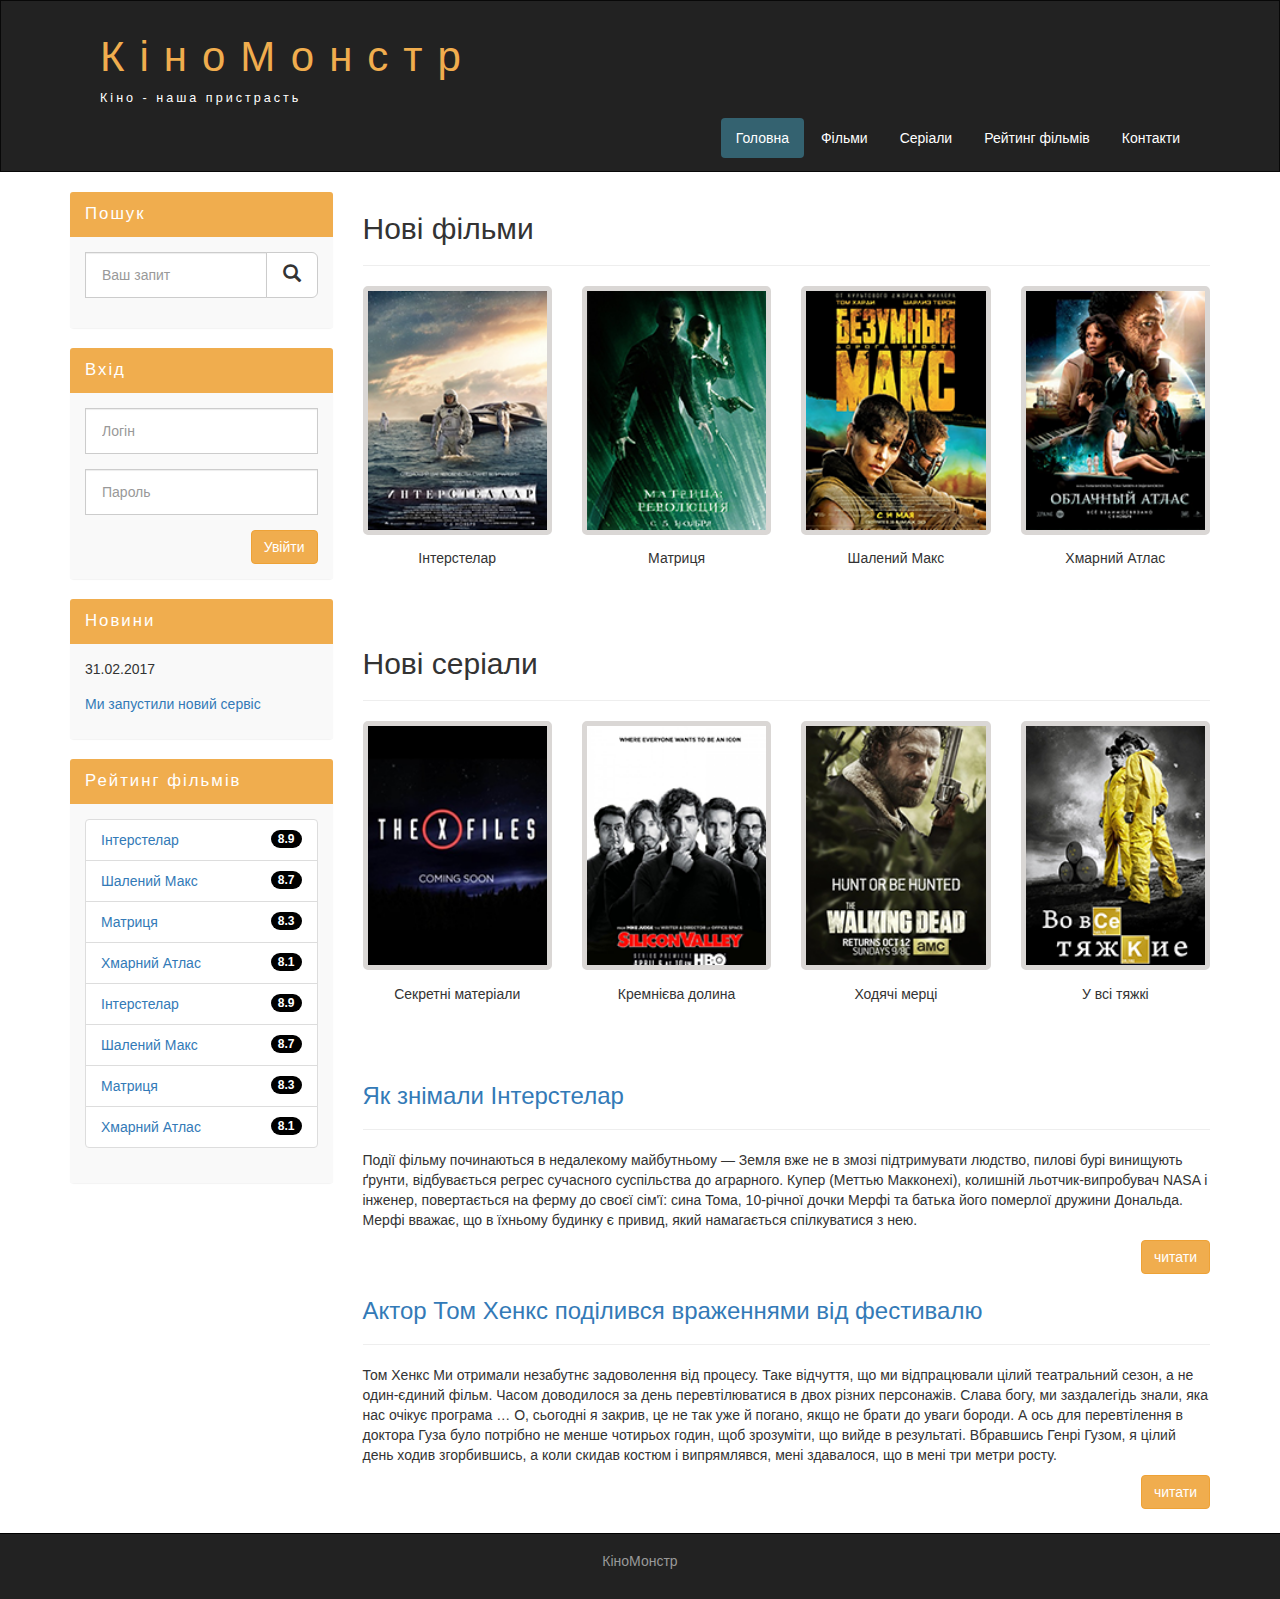
<file: index.html>
<!DOCTYPE html>
<html lang="uk">
  <head>
    <meta charset="utf-8">
    <meta http-equiv="X-UA-Compatible" content="IE=edge">
    <meta name="viewport" content="width=device-width, initial-scale=1">
    <!-- The above 3 meta tags *must* come first in the head; any other head content must come *after* these tags -->
    <title>КіноМонстр Bootstrap 3</title>

    <!-- Bootstrap -->
    <link rel="stylesheet" href="./bootstrap/css/bootstrap.min.css">
    <link rel="stylesheet" href="./css/styles.css">

    <!-- HTML5 shim and Respond.js for IE8 support of HTML5 elements and media queries -->
    <!-- WARNING: Respond.js doesn't work if you view the page via file:// -->
    <!--[if lt IE 9]>
      <script src="https://cdn.jsdelivr.net/npm/html5shiv@3.7.3/dist/html5shiv.min.js"></script>
      <script src="https://cdn.jsdelivr.net/npm/respond.js@1.4.2/dest/respond.min.js"></script>
    <![endif]-->
  </head>
  <body>
    
    <div class="container-fluid">
      <div class="row">
        <nav role="navigation" class="navbar navbar-inverse">
          <div class="container">
            <div class="navbar-header header">

              <div class="container">
                <div class="col-lg-12">
                  <h1><a href="#">КіноМонстр</a></h1>
                  <p>Кіно - наша пристрасть</p>
                </div>
              </div>
              <button type="button" data-target="#navbarCollapse" data-toggle="collapse" class="navbar-toggle">
                <span class="sr-only">Toggle navigation</span>
                <span class="icon-bar"></span>
                <span class="icon-bar"></span>
                <span class="icon-bar"></span>
              </button>
            </div>
            <div id="navbarCollapse" class="collapse navbar-collapse navbar-right">
              <ul class="nav nav-pills">
                <li class="active"><a href="#">Головна</a></li>
                <li><a href="./films.html">Фільми</a></li>
                <li><a href="./serials.html">Серіали</a></li>
                <li><a href="./rating.html">Рейтинг фільмів</a></li>
                <li><a href="./contacts.html">Контакти</a></li>
              </ul>
            </div>
          </div>
        </nav>
      </div>
    </div>


    <div class="wrapper">
      <div class="container">
        <div class="row">
          <div class="col-lg-9 col-sm-push-3">
            <form role="search" class="visible-xs">
              <div class="form-group">
                <div class="input-group">
                  <input type="search" class="form-control input-lg" placeholder="Ваш запит">
                  <div class="input-group-btn">
                    <button class="btn btn-default btn-lg" type="submit"><i class="glyphicon glyphicon-search"></i></button>
                  </div>
                </div>
              </div>
            </form>

            <h2>Нові фільми</h2>
            <hr>
            <div class="row">
              <div class="films_block col-lg-3 col-md-3 col-sm-3 col-xs-6">
                <img src="./img/inter.png" alt="Інтерстелар">
                <div class="film_label">Інтерстелар</div>
              </div>

              <div class="films_block col-lg-3 col-md-3 col-sm-3 col-xs-6">
                <img src="./img/matrix.png" alt="Матриця">
                <div class="film_label">Матриця</div>
              </div>

              <div class="films_block col-lg-3 col-md-3 col-sm-3 col-xs-6">
                <img src="./img/max.png" alt="Шалений Макс">
                <div class="film_label">Шалений Макс</div>
              </div>

              <div class="films_block col-lg-3 col-md-3 col-sm-3 col-xs-6">
                <img src="./img/cloud.png" alt="Хмара">
                <div class="film_label">Хмарний Атлас</div>
              </div>
            </div>

            <div class="margin-8">

            </div>

            <h2>Нові серіали</h2>
            <hr>
            <div class="row">
              <div class="films_block col-lg-3 col-md-3 col-sm-3 col-xs-6">
                <img src="./img/xfiles.png" alt="Секретні матеріали">
                <div class="film_label">Секретні матеріали</div>
              </div>

              <div class="films_block col-lg-3 col-md-3 col-sm-3 col-xs-6">
                <img src="./img/silicon.png" alt="Кремнієва долина">
                <div class="film_label">Кремнієва долина</div>
              </div>

              <div class="films_block col-lg-3 col-md-3 col-sm-3 col-xs-6">
                <img src="./img/dead.png" alt="Ходячі мерці">
                <div class="film_label">Ходячі мерці</div>
              </div>

              <div class="films_block col-lg-3 col-md-3 col-sm-3 col-xs-6">
                <img src="./img/breakingbad.png" alt="У всі тяжкі">
                <div class="film_label">У всі тяжкі</div>
              </div>
            </div>

            <div class="margin-8"></div>

            <a href="#"><h3>Як знімали Інтерстелар</h3></a>

            <hr>

            <p>Події фільму починаються в недалекому майбутньому — Земля вже не в змозі підтримувати людство, пилові бурі винищують ґрунти, відбувається регрес сучасного суспільства до аграрного. Купер (Меттью Макконехі), колишній льотчик-випробувач NASA і інженер, повертається на ферму до своєї сім'ї: сина Тома, 10-річної дочки Мерфі та батька його померлої дружини Дональда. Мерфі вважає, що в їхньому будинку є привид, який намагається спілкуватися з нею. </p>
            <a href="#" class="btn btn-warning pull-right">читати</a>

            <div class="margin-8"></div>

            <a href="#"><h3>Актор Том Хенкс поділився враженнями від фестивалю</h3></a>
            <hr>
            <p>Том Хенкс Ми отримали незабутнє задоволення від процесу. Таке відчуття, що ми відпрацювали цілий театральний сезон, а не один-єдиний фільм. Часом доводилося за день перевтілюватися в двох різних персонажів. Слава богу, ми заздалегідь знали, яка нас очікує програма … О, сьогодні я закрив, це не так уже й погано, якщо не брати до уваги бороди. А ось для перевтілення в доктора Гуза було потрібно не менше чотирьох годин, щоб зрозуміти, що вийде в результаті. Вбравшись Генрі Гузом, я цілий день ходив згорбившись, а коли скидав костюм і випрямлявся, мені здавалося, що в мені три метри росту.</p>
            <a href="#" class="btn btn-warning pull-right">читати</a>

            <div class="margin-8 clear"></div>
            
          </div>

          
          <!-- Sidebar panel -->
          <div class="col-lg-3 col-sm-pull-9">
            <div class="panel panel-info hidden-xs">
              <div class="panel-heading"> <div class="sidebar-header">Пошук</div></div>
              <div class="panel-body">
                <form role="search">
                  <div class="form-group">
                    <div class="input-group">
                      <input type="search" class="form-control input-lg" placeholder="Ваш запит">
                      <div class="input-group-btn">
                        <button class="btn btn-default btn-lg" type="submit"><i class="glyphicon glyphicon-search"></i></button>
                      </div>
                    </div>
                  </div>
                </form>
              </div>
            </div>

            <div class="panel panel-info">
              <div class="panel-heading"> <div class="sidebar-header">Вхід</div></div>
              <div class="panel-body">
                <form role="form">
                  <div class="form-group">
                    <input type="text" class="form-control input-lg" placeholder="Логін">
                  </div>
                  <div class="form-group">
                    <input type="password" class="form-control input-lg" placeholder="Пароль">
                  </div>

                  <button type="submit" class="btn btn-warning pull-right">Увійти</button>
                </form>
              </div>
            </div>

            <div class="panel panel-info">
              <div class="panel-heading"> <div class="sidebar-header">Новини</div></div>
              <div class="panel-body">
                <span>31.02.2017</span>
                <p class="article"><a href="#">Ми запустили новий сервіс</a></p>
              </div>
            </div>

            <div class="panel panel-info">
              <div class="panel-heading"> <div class="sidebar-header">Рейтинг фільмів</div></div>
              <div class="panel-body">
                <ul class="list-group">
                  <li class="list-group-item list-group-warning">
                    <span class="badge">8.9</span>
                    <a href="#">Інтерстелар</a>
                  </li>
                  <li class="list-group-item list-group-warning">
                    <span class="badge">8.7</span>
                    <a href="#">Шалений Макс</a>
                  </li>
                  <li class="list-group-item list-group-warning">
                    <span class="badge">8.3</span>
                    <a href="#">Матриця</a>
                  </li>
                  <li class="list-group-item list-group-warning">
                    <span class="badge">8.1</span>
                    <a href="#">Хмарний Атлас</a>
                  </li>

                  <li class="list-group-item list-group-warning">
                    <span class="badge">8.9</span>
                    <a href="#">Інтерстелар</a>
                  </li>
                  <li class="list-group-item list-group-warning">
                    <span class="badge">8.7</span>
                    <a href="#">Шалений Макс</a>
                  </li>
                  <li class="list-group-item list-group-warning">
                    <span class="badge">8.3</span>
                    <a href="#">Матриця</a>
                  </li>
                  <li class="list-group-item list-group-warning">
                    <span class="badge">8.1</span>
                    <a href="#">Хмарний Атлас</a>
                  </li>
                </ul>
              </div>
            </div>


          </div>

          

        </div>
      </div>

      <div class="clear"></div>
    </div>

    <footer class="footer">
      <div class="contanier">
        <p class="text-center"><a href="#">КіноМонстр</a></p>
      </div>
    </footer>


    <!-- jQuery (necessary for Bootstrap's JavaScript plugins) -->
    <script src="https://ajax.googleapis.com/ajax/libs/jquery/1.12.4/jquery.min.js"></script>
    <!-- Include all compiled plugins (below), or include individual files as needed -->
    <script src="./bootstrap/js/bootstrap.min.js"></script>
  </body>
</html>
</file>
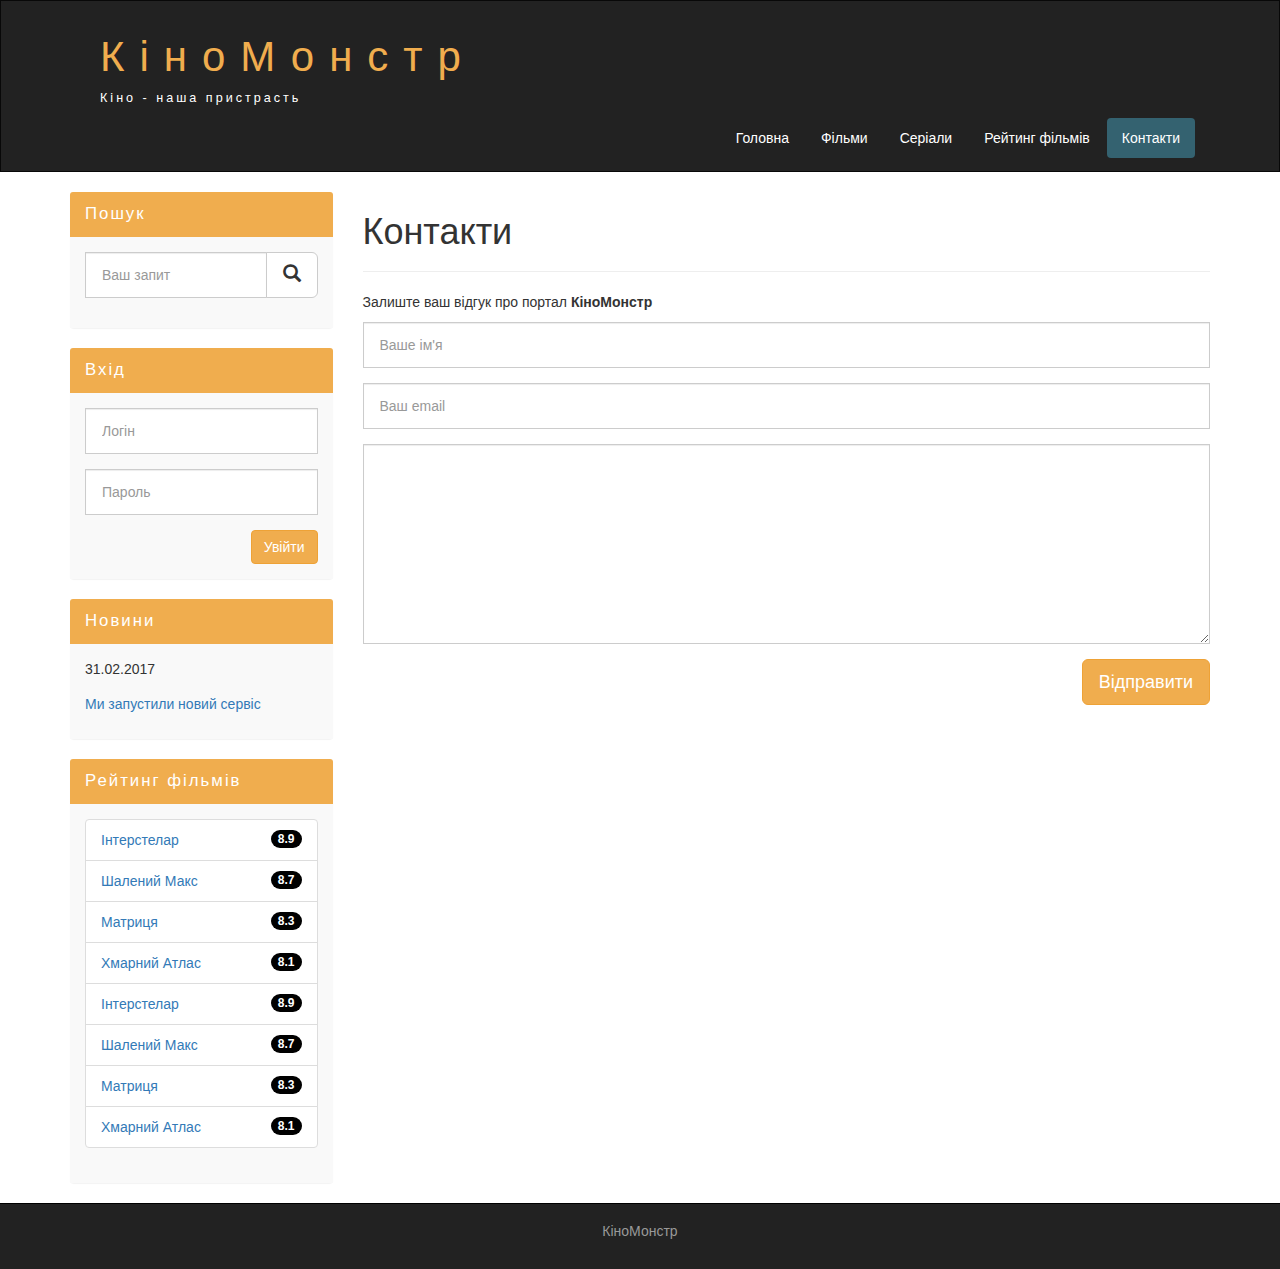
<file: contacts.html>
<!DOCTYPE html>
<html lang="uk">
  <head>
    <meta charset="utf-8">
    <meta http-equiv="X-UA-Compatible" content="IE=edge">
    <meta name="viewport" content="width=device-width, initial-scale=1">
    <!-- The above 3 meta tags *must* come first in the head; any other head content must come *after* these tags -->
    <title>Фільми - КіноМонстр</title>

    <!-- Bootstrap -->
    <link rel="stylesheet" href="./bootstrap/css/bootstrap.min.css">
    <link rel="stylesheet" href="./css/styles.css">

    <!-- HTML5 shim and Respond.js for IE8 support of HTML5 elements and media queries -->
    <!-- WARNING: Respond.js doesn't work if you view the page via file:// -->
    <!--[if lt IE 9]>
      <script src="https://cdn.jsdelivr.net/npm/html5shiv@3.7.3/dist/html5shiv.min.js"></script>
      <script src="https://cdn.jsdelivr.net/npm/respond.js@1.4.2/dest/respond.min.js"></script>
    <![endif]-->
  </head>
  <body>
    
    <div class="container-fluid">
      <div class="row">
        <nav role="navigation" class="navbar navbar-inverse">
          <div class="container">
            <div class="navbar-header header">

              <div class="container">
                <div class="col-lg-12">
                  <h1><a href="./index.html">КіноМонстр</a></h1>
                  <p>Кіно - наша пристрасть</p>
                </div>
              </div>
              <button type="button" data-target="#navbarCollapse" data-toggle="collapse" class="navbar-toggle">
                <span class="sr-only">Toggle navigation</span>
                <span class="icon-bar"></span>
                <span class="icon-bar"></span>
                <span class="icon-bar"></span>
              </button>
            </div>
            <div id="navbarCollapse" class="collapse navbar-collapse navbar-right">
              <ul class="nav nav-pills">
                <li><a href="./index.html">Головна</a></li>
                <li><a href="./films.html">Фільми</a></li>
                <li><a href="./serials.html">Серіали</a></li>
                <li><a href="./rating.html">Рейтинг фільмів</a></li>
                <li class="active"><a href="./contacts.html">Контакти</a></li>
              </ul>
            </div>
          </div>
        </nav>
      </div>
    </div>


    <div class="wrapper">
      <div class="container">
        <div class="row">
          <div class="col-lg-9 col-sm-push-3">
            <form role="search" class="visible-xs">
              <div class="form-group">
                <div class="input-group">
                  <input type="search" class="form-control input-lg" placeholder="Ваш запит">
                  <div class="input-group-btn">
                    <button class="btn btn-default btn-lg" type="submit"><i class="glyphicon glyphicon-search"></i></button>
                  </div>
                </div>
              </div>
            </form>
            
            <h1>Контакти</h1>
            <hr>
            <p>Залиште ваш відгук про портал <b>КіноМонстр</b></p>
            <form>
              <div class="form-group">
                <input type="text" placeholder="Ваше ім'я" class="form-control input-lg">
              </div>
              <div class="form-group">
                <input type="email" placeholder="Ваш email" class="form-control input-lg">
              </div>
              <div class="form-group">
                <textarea class="form-control"></textarea>
              </div>
              <button class="btn btn-lg btn-warning pull-right">Відправити</button>
            </form>
            <div class="margin-8 clear"></div>
            
          </div>

          

          
          <!-- Sidebar panel -->
          <div class="col-lg-3 col-sm-pull-9">
            <div class="panel panel-info hidden-xs">
              <div class="panel-heading"> <div class="sidebar-header">Пошук</div></div>
              <div class="panel-body">
                <form role="search">
                  <div class="form-group">
                    <div class="input-group">
                      <input type="search" class="form-control input-lg" placeholder="Ваш запит">
                      <div class="input-group-btn">
                        <button class="btn btn-default btn-lg" type="submit"><i class="glyphicon glyphicon-search"></i></button>
                      </div>
                    </div>
                  </div>
                </form>
              </div>
            </div>

            <div class="panel panel-info">
              <div class="panel-heading"> <div class="sidebar-header">Вхід</div></div>
              <div class="panel-body">
                <form role="form">
                  <div class="form-group">
                    <input type="text" class="form-control input-lg" placeholder="Логін">
                  </div>
                  <div class="form-group">
                    <input type="password" class="form-control input-lg" placeholder="Пароль">
                  </div>
                  <button type="submit" class="btn btn-warning pull-right">Увійти</button>
                </form>
              </div>
            </div>

            <div class="panel panel-info">
              <div class="panel-heading"> <div class="sidebar-header">Новини</div></div>
              <div class="panel-body">
                <span>31.02.2017</span>
                <p class="article"><a href="#">Ми запустили новий сервіс</a></p>
              </div>
            </div>

            <div class="panel panel-info">
              <div class="panel-heading"> <div class="sidebar-header">Рейтинг фільмів</div></div>
              <div class="panel-body">
                <ul class="list-group">
                  <li class="list-group-item list-group-warning">
                    <span class="badge">8.9</span>
                    <a href="./show.html">Інтерстелар</a>
                  </li>
                  <li class="list-group-item list-group-warning">
                    <span class="badge">8.7</span>
                    <a href="#">Шалений Макс</a>
                  </li>
                  <li class="list-group-item list-group-warning">
                    <span class="badge">8.3</span>
                    <a href="#">Матриця</a>
                  </li>
                  <li class="list-group-item list-group-warning">
                    <span class="badge">8.1</span>
                    <a href="#">Хмарний Атлас</a>
                  </li>

                  <li class="list-group-item list-group-warning">
                    <span class="badge">8.9</span>
                    <a href="./show.html">Інтерстелар</a>
                  </li>
                  <li class="list-group-item list-group-warning">
                    <span class="badge">8.7</span>
                    <a href="#">Шалений Макс</a>
                  </li>
                  <li class="list-group-item list-group-warning">
                    <span class="badge">8.3</span>
                    <a href="#">Матриця</a>
                  </li>
                  <li class="list-group-item list-group-warning">
                    <span class="badge">8.1</span>
                    <a href="#">Хмарний Атлас</a>
                  </li>
                </ul>
              </div>
            </div>
          </div>
        </div>
      </div>

      <div class="clear"></div>
    </div>

    <footer class="footer">
      <div class="contanier">
        <p class="text-center"><a href="#">КіноМонстр</a></p>
      </div>
    </footer>


    <!-- jQuery (necessary for Bootstrap's JavaScript plugins) -->
    <script src="https://ajax.googleapis.com/ajax/libs/jquery/1.12.4/jquery.min.js"></script>
    <!-- Include all compiled plugins (below), or include individual files as needed -->
    <script src="./bootstrap/js/bootstrap.min.js"></script>
  </body>
</html>
</file>
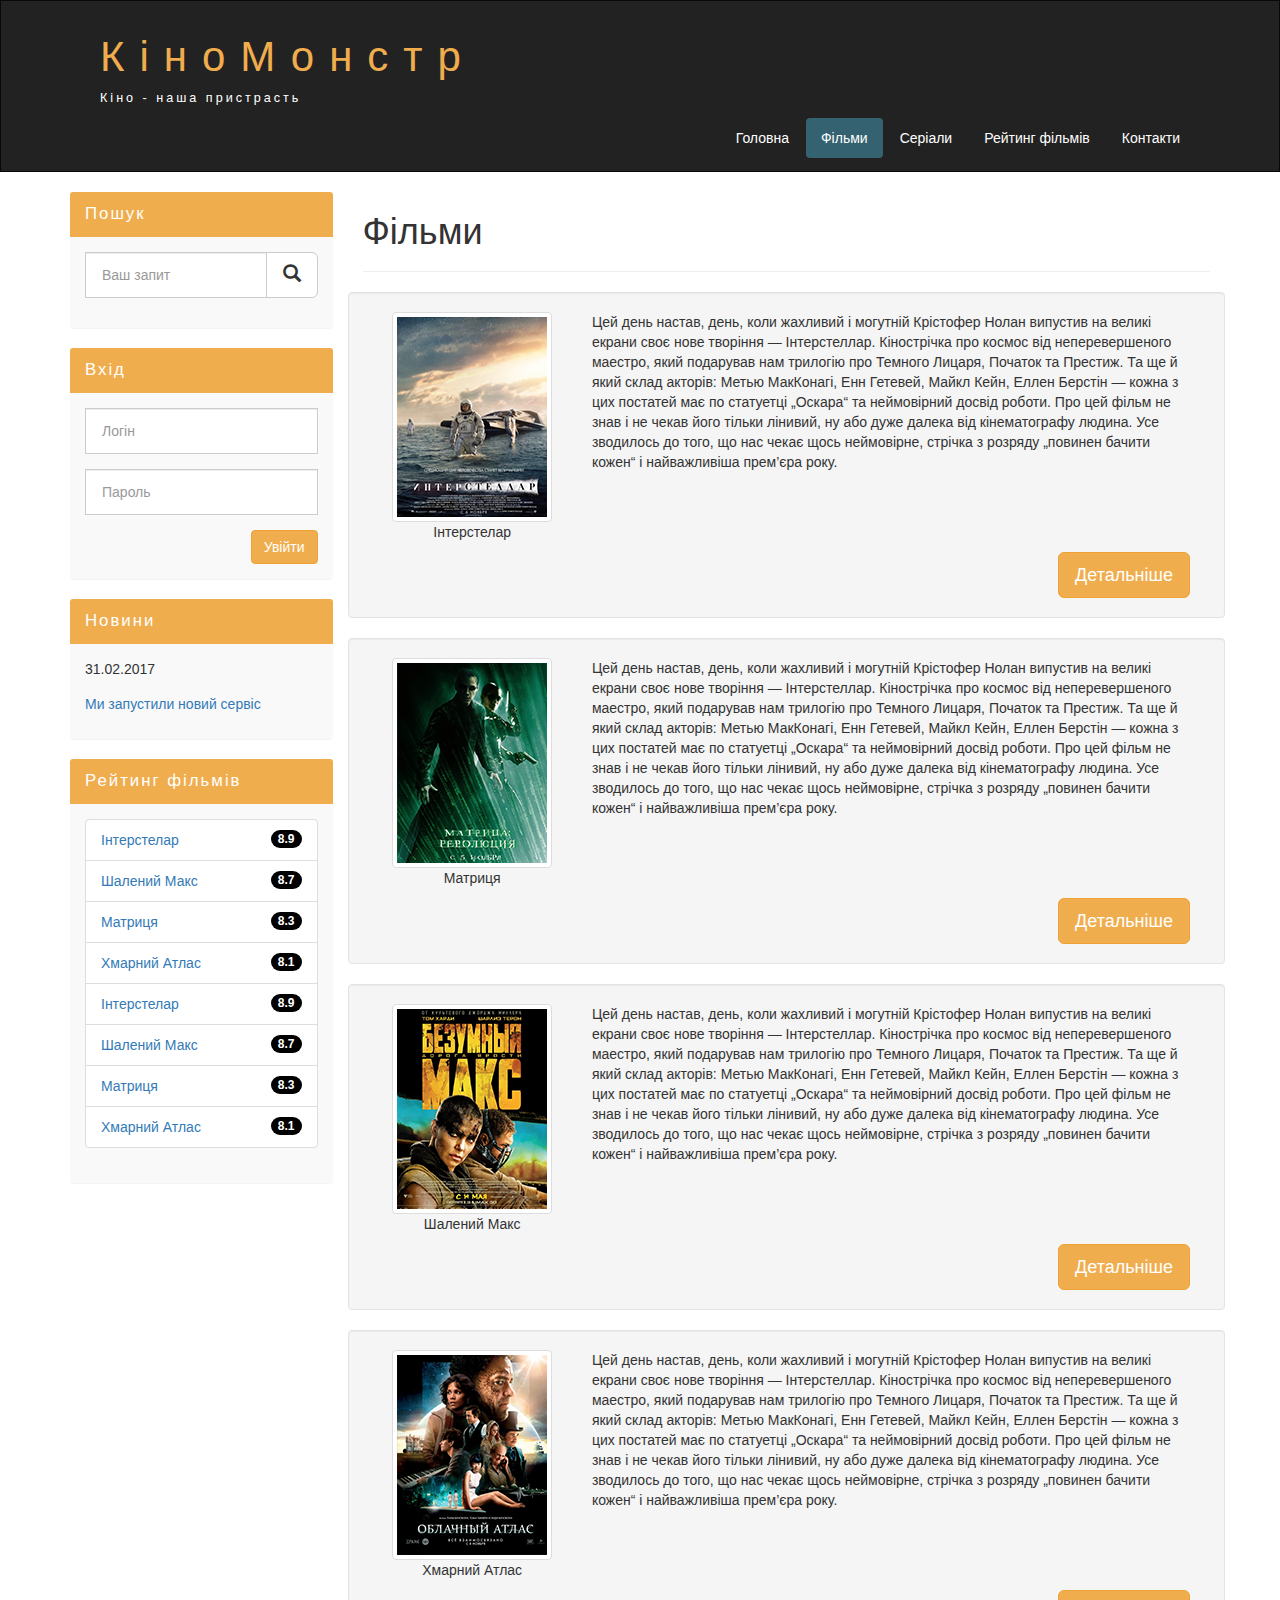
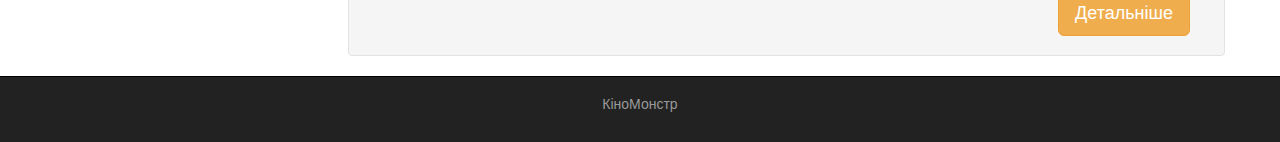
<file: films.html>
<!DOCTYPE html>
<html lang="uk">
  <head>
    <meta charset="utf-8">
    <meta http-equiv="X-UA-Compatible" content="IE=edge">
    <meta name="viewport" content="width=device-width, initial-scale=1">
    <!-- The above 3 meta tags *must* come first in the head; any other head content must come *after* these tags -->
    <title>Фільми - КіноМонстр</title>

    <!-- Bootstrap -->
    <link rel="stylesheet" href="./bootstrap/css/bootstrap.min.css">
    <link rel="stylesheet" href="./css/styles.css">

    <!-- HTML5 shim and Respond.js for IE8 support of HTML5 elements and media queries -->
    <!-- WARNING: Respond.js doesn't work if you view the page via file:// -->
    <!--[if lt IE 9]>
      <script src="https://cdn.jsdelivr.net/npm/html5shiv@3.7.3/dist/html5shiv.min.js"></script>
      <script src="https://cdn.jsdelivr.net/npm/respond.js@1.4.2/dest/respond.min.js"></script>
    <![endif]-->
  </head>
  <body>
    
    <div class="container-fluid">
      <div class="row">
        <nav role="navigation" class="navbar navbar-inverse">
          <div class="container">
            <div class="navbar-header header">

              <div class="container">
                <div class="col-lg-12">
                  <h1><a href="./index.html">КіноМонстр</a></h1>
                  <p>Кіно - наша пристрасть</p>
                </div>
              </div>
              <button type="button" data-target="#navbarCollapse" data-toggle="collapse" class="navbar-toggle">
                <span class="sr-only">Toggle navigation</span>
                <span class="icon-bar"></span>
                <span class="icon-bar"></span>
                <span class="icon-bar"></span>
              </button>
            </div>
            <div id="navbarCollapse" class="collapse navbar-collapse navbar-right">
              <ul class="nav nav-pills">
                <li><a href="./index.html">Головна</a></li>
                <li class="active"><a href="./films.html">Фільми</a></li>
                <li><a href="./serials.html">Серіали</a></li>
                <li><a href="./rating.html">Рейтинг фільмів</a></li>
                <li><a href="./contacts.html">Контакти</a></li>
              </ul>
            </div>
          </div>
        </nav>
      </div>
    </div>


    <div class="wrapper">
      <div class="container">
        <div class="row">
          <div class="col-lg-9 col-sm-push-3">
            <form role="search" class="visible-xs">
              <div class="form-group">
                <div class="input-group">
                  <input type="search" class="form-control input-lg" placeholder="Ваш запит">
                  <div class="input-group-btn">
                    <button class="btn btn-default btn-lg" type="submit"><i class="glyphicon glyphicon-search"></i></button>
                  </div>
                </div>
              </div>
            </form>
            

            <h1>Фільми</h1>
            <hr>

            <div class="row">
              <div class="well clearfix">
                <div class="col-lg-3 col-md-2 text-center">
                  <img class="img-thumbnail" src="./img/inter.png" alt="Інтерстелар">
                  <p>Інтерстелар</p>
                </div>

                <div class="col-lg-9 col-md-10">
                  <p>
                    Цей день настав, день, коли жахливий і могутній Крістофер Нолан випустив на великі екрани своє нове творіння — Інтерстеллар. Кінострічка про космос від неперевершеного маестро, який подарував нам трилогію про Темного Лицаря, Початок та Престиж. Та ще й який склад акторів: Метью МакКонагі, Енн Гетевей, Майкл Кейн, Еллен Берстін — кожна з цих постатей має по статуетці „Оскара“ та неймовірний досвід роботи. Про цей фільм не знав і не чекав його тільки лінивий, ну або дуже далека від кінематографу людина. Усе зводилось до того, що нас чекає щось неймовірне, стрічка з розряду „повинен бачити кожен“ і найважливіша прем’єра року.
                  </p>
                </div>

                <div class="col-lg-12">
                  <a href="#" class="btn btn-lg btn-warning pull-right">Детальніше</a>
                </div>
              </div>
            </div>

            <div class="row">
              <div class="well clearfix">
                <div class="col-lg-3 col-md-2 text-center">
                  <img class="img-thumbnail" src="./img/matrix.png" alt="Матриця">
                  <p>Матриця</p>
                </div>

                <div class="col-lg-9 col-md-10">
                  <p>
                    Цей день настав, день, коли жахливий і могутній Крістофер Нолан випустив на великі екрани своє нове творіння — Інтерстеллар. Кінострічка про космос від неперевершеного маестро, який подарував нам трилогію про Темного Лицаря, Початок та Престиж. Та ще й який склад акторів: Метью МакКонагі, Енн Гетевей, Майкл Кейн, Еллен Берстін — кожна з цих постатей має по статуетці „Оскара“ та неймовірний досвід роботи. Про цей фільм не знав і не чекав його тільки лінивий, ну або дуже далека від кінематографу людина. Усе зводилось до того, що нас чекає щось неймовірне, стрічка з розряду „повинен бачити кожен“ і найважливіша прем’єра року.
                  </p>
                </div>

                <div class="col-lg-12">
                  <a href="#" class="btn btn-lg btn-warning pull-right">Детальніше</a>
                </div>
              </div>
            </div>

            <div class="row">
              <div class="well clearfix">
                <div class="col-lg-3 col-md-2 text-center">
                  <img class="img-thumbnail" src="./img/max.png" alt="Шалений Макс">
                  <p>Шалений Макс</p>
                </div>

                <div class="col-lg-9 col-md-10">
                  <p>
                    Цей день настав, день, коли жахливий і могутній Крістофер Нолан випустив на великі екрани своє нове творіння — Інтерстеллар. Кінострічка про космос від неперевершеного маестро, який подарував нам трилогію про Темного Лицаря, Початок та Престиж. Та ще й який склад акторів: Метью МакКонагі, Енн Гетевей, Майкл Кейн, Еллен Берстін — кожна з цих постатей має по статуетці „Оскара“ та неймовірний досвід роботи. Про цей фільм не знав і не чекав його тільки лінивий, ну або дуже далека від кінематографу людина. Усе зводилось до того, що нас чекає щось неймовірне, стрічка з розряду „повинен бачити кожен“ і найважливіша прем’єра року.
                  </p>
                </div>

                <div class="col-lg-12">
                  <a href="#" class="btn btn-lg btn-warning pull-right">Детальніше</a>
                </div>
              </div>
            </div>

            <div class="row">
              <div class="well clearfix">
                <div class="col-lg-3 col-md-2 text-center">
                  <img class="img-thumbnail" src="./img/cloud.png" alt="Хмарний Атлас">
                  <p>Хмарний Атлас</p>
                </div>

                <div class="col-lg-9 col-md-10">
                  <p>
                    Цей день настав, день, коли жахливий і могутній Крістофер Нолан випустив на великі екрани своє нове творіння — Інтерстеллар. Кінострічка про космос від неперевершеного маестро, який подарував нам трилогію про Темного Лицаря, Початок та Престиж. Та ще й який склад акторів: Метью МакКонагі, Енн Гетевей, Майкл Кейн, Еллен Берстін — кожна з цих постатей має по статуетці „Оскара“ та неймовірний досвід роботи. Про цей фільм не знав і не чекав його тільки лінивий, ну або дуже далека від кінематографу людина. Усе зводилось до того, що нас чекає щось неймовірне, стрічка з розряду „повинен бачити кожен“ і найважливіша прем’єра року.
                  </p>
                </div>

                <div class="col-lg-12">
                  <a href="#" class="btn btn-lg btn-warning pull-right">Детальніше</a>
                </div>
              </div>
            </div>
            
          </div>

          

          
          <!-- Sidebar panel -->
          <div class="col-lg-3 col-sm-pull-9">
            <div class="panel panel-info hidden-xs">
              <div class="panel-heading"> <div class="sidebar-header">Пошук</div></div>
              <div class="panel-body">
                <form role="search">
                  <div class="form-group">
                    <div class="input-group">
                      <input type="search" class="form-control input-lg" placeholder="Ваш запит">
                      <div class="input-group-btn">
                        <button class="btn btn-default btn-lg" type="submit"><i class="glyphicon glyphicon-search"></i></button>
                      </div>
                    </div>
                  </div>
                </form>
              </div>
            </div>

            <div class="panel panel-info">
              <div class="panel-heading"> <div class="sidebar-header">Вхід</div></div>
              <div class="panel-body">
                <form role="form">
                  <div class="form-group">
                    <input type="text" class="form-control input-lg" placeholder="Логін">
                  </div>
                  <div class="form-group">
                    <input type="password" class="form-control input-lg" placeholder="Пароль">
                  </div>
                  <button type="submit" class="btn btn-warning pull-right">Увійти</button>
                </form>
              </div>
            </div>

            <div class="panel panel-info">
              <div class="panel-heading"> <div class="sidebar-header">Новини</div></div>
              <div class="panel-body">
                <span>31.02.2017</span>
                <p class="article"><a href="#">Ми запустили новий сервіс</a></p>
              </div>
            </div>

            <div class="panel panel-info">
              <div class="panel-heading"> <div class="sidebar-header">Рейтинг фільмів</div></div>
              <div class="panel-body">
                <ul class="list-group">
                  <li class="list-group-item list-group-warning">
                    <span class="badge">8.9</span>
                    <a href="./show.html">Інтерстелар</a>
                  </li>
                  <li class="list-group-item list-group-warning">
                    <span class="badge">8.7</span>
                    <a href="#">Шалений Макс</a>
                  </li>
                  <li class="list-group-item list-group-warning">
                    <span class="badge">8.3</span>
                    <a href="#">Матриця</a>
                  </li>
                  <li class="list-group-item list-group-warning">
                    <span class="badge">8.1</span>
                    <a href="#">Хмарний Атлас</a>
                  </li>

                  <li class="list-group-item list-group-warning">
                    <span class="badge">8.9</span>
                    <a href="./show.html">Інтерстелар</a>
                  </li>
                  <li class="list-group-item list-group-warning">
                    <span class="badge">8.7</span>
                    <a href="#">Шалений Макс</a>
                  </li>
                  <li class="list-group-item list-group-warning">
                    <span class="badge">8.3</span>
                    <a href="#">Матриця</a>
                  </li>
                  <li class="list-group-item list-group-warning">
                    <span class="badge">8.1</span>
                    <a href="#">Хмарний Атлас</a>
                  </li>
                </ul>
              </div>
            </div>
          </div>
        </div>
      </div>

      <div class="clear"></div>
    </div>

    <footer class="footer">
      <div class="contanier">
        <p class="text-center"><a href="#">КіноМонстр</a></p>
      </div>
    </footer>


    <!-- jQuery (necessary for Bootstrap's JavaScript plugins) -->
    <script src="https://ajax.googleapis.com/ajax/libs/jquery/1.12.4/jquery.min.js"></script>
    <!-- Include all compiled plugins (below), or include individual files as needed -->
    <script src="./bootstrap/js/bootstrap.min.js"></script>
  </body>
</html>
</file>
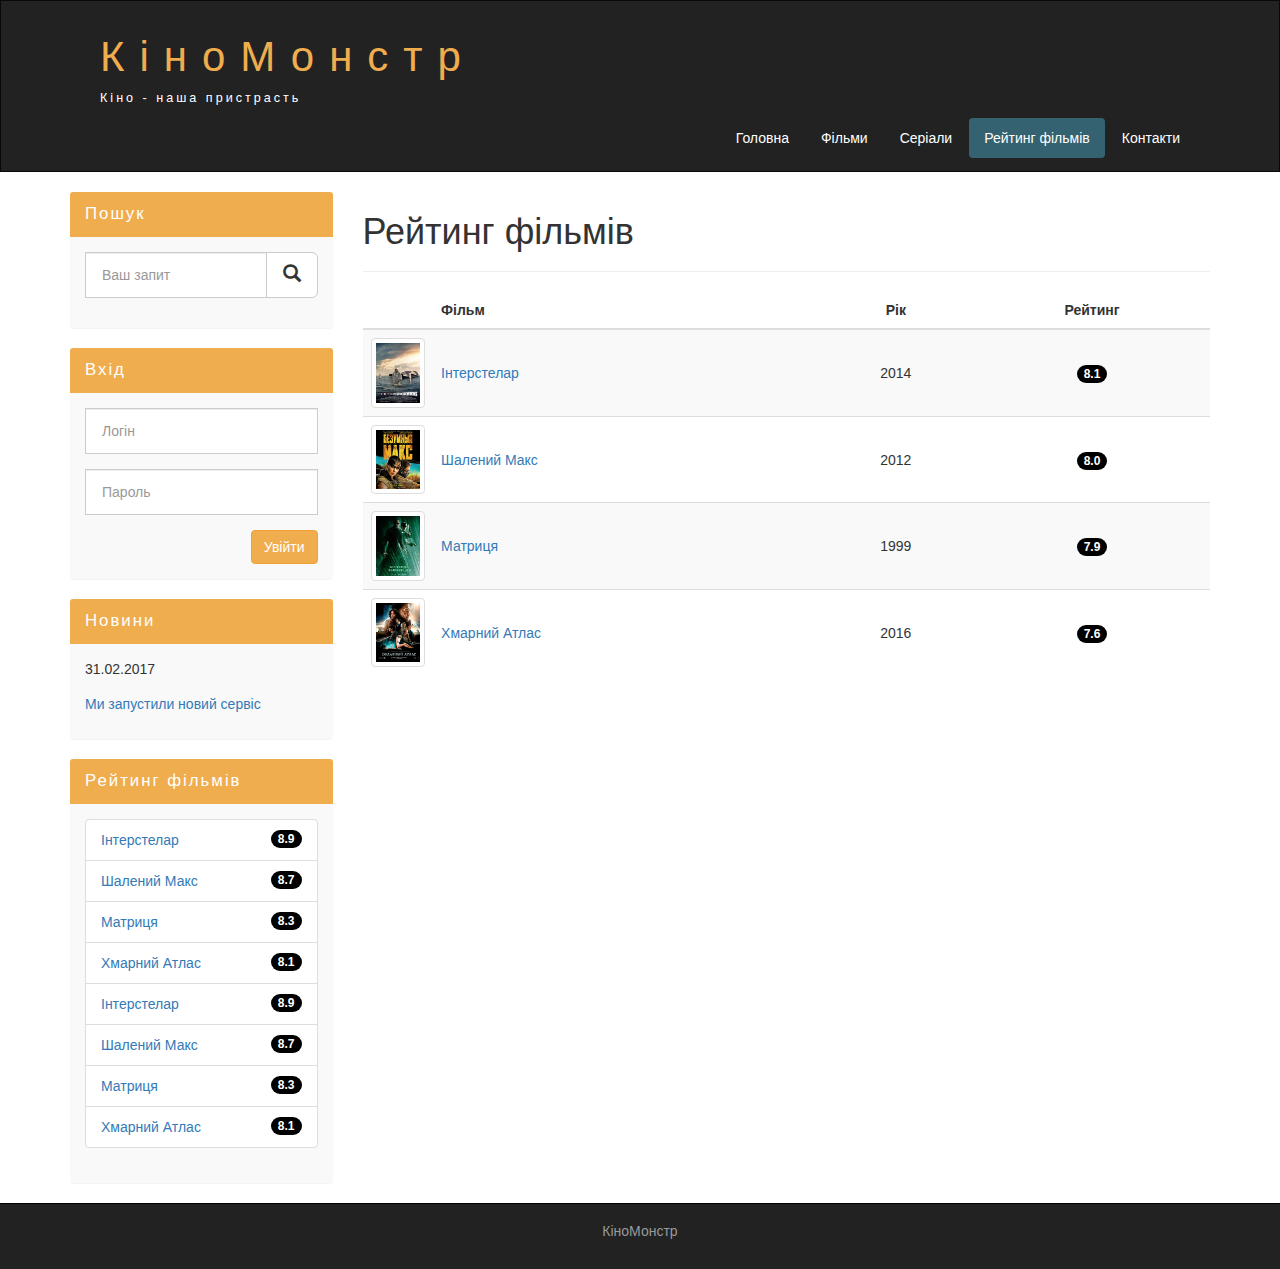
<file: rating.html>
<!DOCTYPE html>
<html lang="uk">
  <head>
    <meta charset="utf-8">
    <meta http-equiv="X-UA-Compatible" content="IE=edge">
    <meta name="viewport" content="width=device-width, initial-scale=1">
    <!-- The above 3 meta tags *must* come first in the head; any other head content must come *after* these tags -->
    <title>Фільми - КіноМонстр</title>

    <!-- Bootstrap -->
    <link rel="stylesheet" href="./bootstrap/css/bootstrap.min.css">
    <link rel="stylesheet" href="./css/styles.css">

    <!-- HTML5 shim and Respond.js for IE8 support of HTML5 elements and media queries -->
    <!-- WARNING: Respond.js doesn't work if you view the page via file:// -->
    <!--[if lt IE 9]>
      <script src="https://cdn.jsdelivr.net/npm/html5shiv@3.7.3/dist/html5shiv.min.js"></script>
      <script src="https://cdn.jsdelivr.net/npm/respond.js@1.4.2/dest/respond.min.js"></script>
    <![endif]-->
  </head>
  <body>
    
    <div class="container-fluid">
      <div class="row">
        <nav role="navigation" class="navbar navbar-inverse">
          <div class="container">
            <div class="navbar-header header">

              <div class="container">
                <div class="col-lg-12">
                  <h1><a href="./index.html">КіноМонстр</a></h1>
                  <p>Кіно - наша пристрасть</p>
                </div>
              </div>
              <button type="button" data-target="#navbarCollapse" data-toggle="collapse" class="navbar-toggle">
                <span class="sr-only">Toggle navigation</span>
                <span class="icon-bar"></span>
                <span class="icon-bar"></span>
                <span class="icon-bar"></span>
              </button>
            </div>
            <div id="navbarCollapse" class="collapse navbar-collapse navbar-right">
              <ul class="nav nav-pills">
                <li><a href="./index.html">Головна</a></li>
                <li><a href="./films.html">Фільми</a></li>
                <li><a href="./serials.html">Серіали</a></li>
                <li class="active"><a href="./rating.html">Рейтинг фільмів</a></li>
                <li><a href="./contacts.html">Контакти</a></li>
              </ul>
            </div>
          </div>
        </nav>
      </div>
    </div>


    <div class="wrapper">
      <div class="container">
        <div class="row">
          <div class="col-lg-9 col-sm-push-3">
            <form role="search" class="visible-xs">
              <div class="form-group">
                <div class="input-group">
                  <input type="search" class="form-control input-lg" placeholder="Ваш запит">
                  <div class="input-group-btn">
                    <button class="btn btn-default btn-lg" type="submit"><i class="glyphicon glyphicon-search"></i></button>
                  </div>
                </div>
              </div>
            </form>
            
            <h1>Рейтинг фільмів</h1>
            <hr>
            <table class="table table-striped">
              <thead>
                <tr>
                  <th></th>
                  <th>Фільм</th>
                  <th class="text-center">Рік</th>
                  <th class="text-center">Рейтинг</th>
                </tr>
              </thead>
              <tbody>
                <tr>
                  <td class="col-lg-1 col-md-1 col-xs-2"><img class="img-responsive img-thumbnail" src="./img/inter.png" alt="Інтерстелар"></td>
                  <td class="vert-align"><a href="./show.html">Інтерстелар</a></td>
                  <td class="text-center vert-align">2014</td>
                  <td class="text-center vert-align"><span class="badge">8.1</span></td>
                </tr>

                <tr>
                  <td class="col-lg-1 col-md-1 col-xs-2"><img class="img-responsive img-thumbnail" src="./img/max.png" alt="Шалений Макс"></td>
                  <td class="vert-align"><a href="./show.html">Шалений Макс</a></td>
                  <td class="text-center vert-align">2012</td>
                  <td class="text-center vert-align"><span class="badge">8.0</span></td>
                </tr>

                <tr>
                  <td class="col-lg-1 col-md-1 col-xs-2"><img class="img-responsive img-thumbnail" src="./img/matrix.png" alt="Матриця"></td>
                  <td class="vert-align"><a href="./show.html">Матриця</a></td>
                  <td class="text-center vert-align">1999</td>
                  <td class="text-center vert-align"><span class="badge">7.9</span></td>
                </tr>

                <tr>
                  <td class="col-lg-1 col-md-1 col-xs-2"><img class="img-responsive img-thumbnail" src="./img/cloud.png" alt="Хмарний Атлас"></td>
                  <td class="vert-align"><a href="./show.html">Хмарний Атлас</a></td>
                  <td class="text-center vert-align">2016</td>
                  <td class="text-center vert-align"><span class="badge">7.6</span></td>
                </tr>
              </tbody>
            </table>

            <div class="margin-8 clear"></div>

          </div>

          

          
          <!-- Sidebar panel -->
          <div class="col-lg-3 col-sm-pull-9">
            <div class="panel panel-info hidden-xs">
              <div class="panel-heading"> <div class="sidebar-header">Пошук</div></div>
              <div class="panel-body">
                <form role="search">
                  <div class="form-group">
                    <div class="input-group">
                      <input type="search" class="form-control input-lg" placeholder="Ваш запит">
                      <div class="input-group-btn">
                        <button class="btn btn-default btn-lg" type="submit"><i class="glyphicon glyphicon-search"></i></button>
                      </div>
                    </div>
                  </div>
                </form>
              </div>
            </div>

            <div class="panel panel-info">
              <div class="panel-heading"> <div class="sidebar-header">Вхід</div></div>
              <div class="panel-body">
                <form role="form">
                  <div class="form-group">
                    <input type="text" class="form-control input-lg" placeholder="Логін">
                  </div>
                  <div class="form-group">
                    <input type="password" class="form-control input-lg" placeholder="Пароль">
                  </div>
                  <button type="submit" class="btn btn-warning pull-right">Увійти</button>
                </form>
              </div>
            </div>

            <div class="panel panel-info">
              <div class="panel-heading"> <div class="sidebar-header">Новини</div></div>
              <div class="panel-body">
                <span>31.02.2017</span>
                <p class="article"><a href="#">Ми запустили новий сервіс</a></p>
              </div>
            </div>

            <div class="panel panel-info">
              <div class="panel-heading"> <div class="sidebar-header">Рейтинг фільмів</div></div>
              <div class="panel-body">
                <ul class="list-group">
                  <li class="list-group-item list-group-warning">
                    <span class="badge">8.9</span>
                    <a href="./show.html">Інтерстелар</a>
                  </li>
                  <li class="list-group-item list-group-warning">
                    <span class="badge">8.7</span>
                    <a href="#">Шалений Макс</a>
                  </li>
                  <li class="list-group-item list-group-warning">
                    <span class="badge">8.3</span>
                    <a href="#">Матриця</a>
                  </li>
                  <li class="list-group-item list-group-warning">
                    <span class="badge">8.1</span>
                    <a href="#">Хмарний Атлас</a>
                  </li>

                  <li class="list-group-item list-group-warning">
                    <span class="badge">8.9</span>
                    <a href="./show.html">Інтерстелар</a>
                  </li>
                  <li class="list-group-item list-group-warning">
                    <span class="badge">8.7</span>
                    <a href="#">Шалений Макс</a>
                  </li>
                  <li class="list-group-item list-group-warning">
                    <span class="badge">8.3</span>
                    <a href="#">Матриця</a>
                  </li>
                  <li class="list-group-item list-group-warning">
                    <span class="badge">8.1</span>
                    <a href="#">Хмарний Атлас</a>
                  </li>
                </ul>
              </div>
            </div>
          </div>
        </div>
      </div>

      <div class="clear"></div>
    </div>

    <footer class="footer">
      <div class="contanier">
        <p class="text-center"><a href="#">КіноМонстр</a></p>
      </div>
    </footer>


    <!-- jQuery (necessary for Bootstrap's JavaScript plugins) -->
    <script src="https://ajax.googleapis.com/ajax/libs/jquery/1.12.4/jquery.min.js"></script>
    <!-- Include all compiled plugins (below), or include individual files as needed -->
    <script src="./bootstrap/js/bootstrap.min.js"></script>
  </body>
</html>
</file>
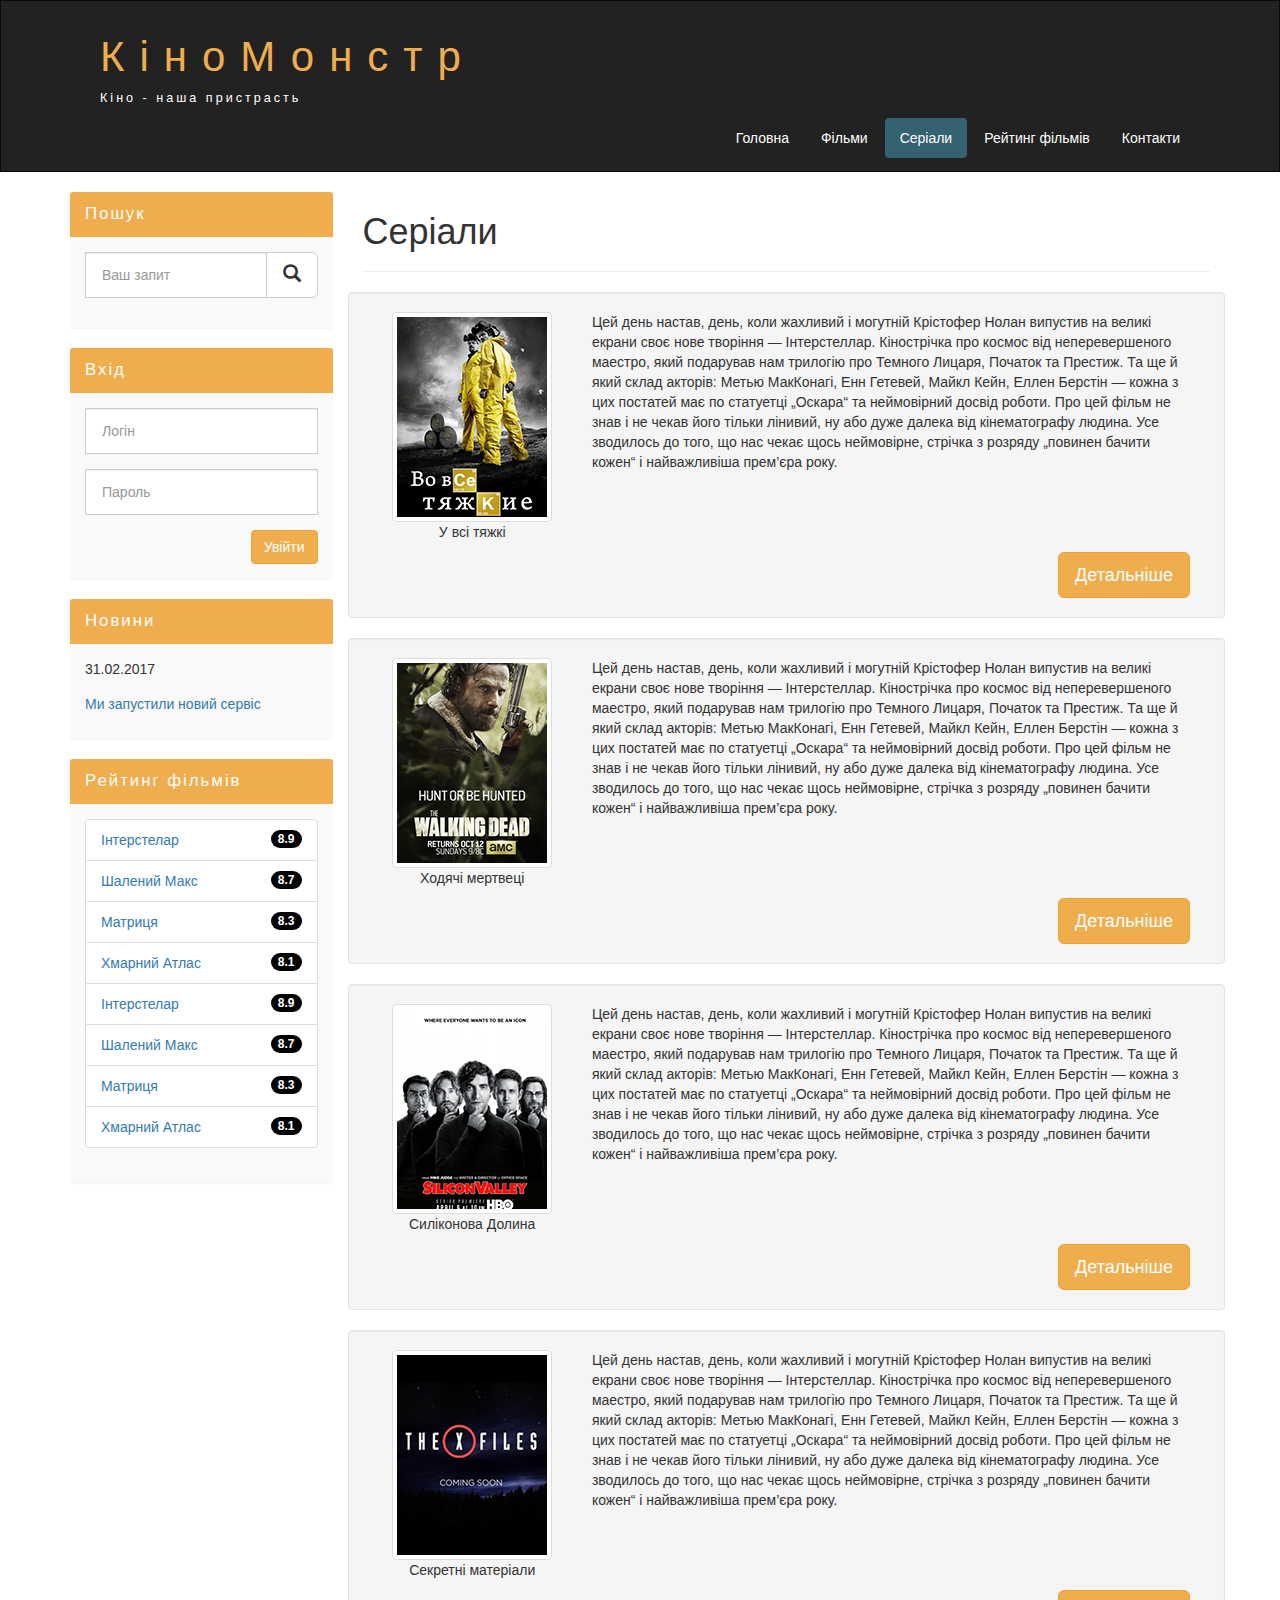
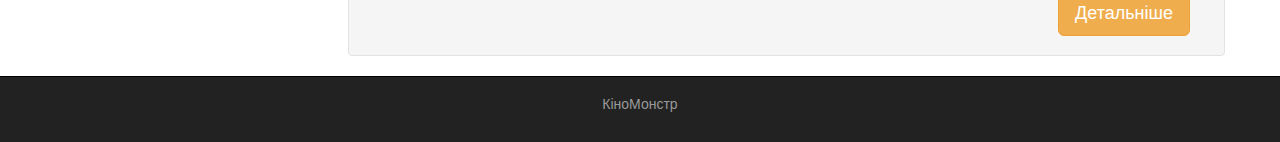
<file: serials.html>
<!DOCTYPE html>
<html lang="uk">
  <head>
    <meta charset="utf-8">
    <meta http-equiv="X-UA-Compatible" content="IE=edge">
    <meta name="viewport" content="width=device-width, initial-scale=1">
    <!-- The above 3 meta tags *must* come first in the head; any other head content must come *after* these tags -->
    <title>Фільми - КіноМонстр</title>

    <!-- Bootstrap -->
    <link rel="stylesheet" href="./bootstrap/css/bootstrap.min.css">
    <link rel="stylesheet" href="./css/styles.css">

    <!-- HTML5 shim and Respond.js for IE8 support of HTML5 elements and media queries -->
    <!-- WARNING: Respond.js doesn't work if you view the page via file:// -->
    <!--[if lt IE 9]>
      <script src="https://cdn.jsdelivr.net/npm/html5shiv@3.7.3/dist/html5shiv.min.js"></script>
      <script src="https://cdn.jsdelivr.net/npm/respond.js@1.4.2/dest/respond.min.js"></script>
    <![endif]-->
  </head>
  <body>
    
    <div class="container-fluid">
      <div class="row">
        <nav role="navigation" class="navbar navbar-inverse">
          <div class="container">
            <div class="navbar-header header">

              <div class="container">
                <div class="col-lg-12">
                  <h1><a href="./index.html">КіноМонстр</a></h1>
                  <p>Кіно - наша пристрасть</p>
                </div>
              </div>
              <button type="button" data-target="#navbarCollapse" data-toggle="collapse" class="navbar-toggle">
                <span class="sr-only">Toggle navigation</span>
                <span class="icon-bar"></span>
                <span class="icon-bar"></span>
                <span class="icon-bar"></span>
              </button>
            </div>
            <div id="navbarCollapse" class="collapse navbar-collapse navbar-right">
              <ul class="nav nav-pills">
                <li><a href="./index.html">Головна</a></li>
                <li><a href="./films.html">Фільми</a></li>
                <li class="active"><a href="./serials.html">Серіали</a></li>
                <li><a href="./rating.html">Рейтинг фільмів</a></li>
                <li><a href="./contacts.html">Контакти</a></li>
              </ul>
            </div>
          </div>
        </nav>
      </div>
    </div>


    <div class="wrapper">
      <div class="container">
        <div class="row">
          <div class="col-lg-9 col-sm-push-3">
            <form role="search" class="visible-xs">
              <div class="form-group">
                <div class="input-group">
                  <input type="search" class="form-control input-lg" placeholder="Ваш запит">
                  <div class="input-group-btn">
                    <button class="btn btn-default btn-lg" type="submit"><i class="glyphicon glyphicon-search"></i></button>
                  </div>
                </div>
              </div>
            </form>
            

            <h1>Серіали</h1>
            <hr>

            <div class="row">
              <div class="well clearfix">
                <div class="col-lg-3 col-md-2 text-center">
                  <img class="img-thumbnail" src="./img/breakingbad.png" alt="У всі тяжкі">
                  <p>У всі тяжкі</p>
                </div>

                <div class="col-lg-9 col-md-10">
                  <p>
                    Цей день настав, день, коли жахливий і могутній Крістофер Нолан випустив на великі екрани своє нове творіння — Інтерстеллар. Кінострічка про космос від неперевершеного маестро, який подарував нам трилогію про Темного Лицаря, Початок та Престиж. Та ще й який склад акторів: Метью МакКонагі, Енн Гетевей, Майкл Кейн, Еллен Берстін — кожна з цих постатей має по статуетці „Оскара“ та неймовірний досвід роботи. Про цей фільм не знав і не чекав його тільки лінивий, ну або дуже далека від кінематографу людина. Усе зводилось до того, що нас чекає щось неймовірне, стрічка з розряду „повинен бачити кожен“ і найважливіша прем’єра року.
                  </p>
                </div>

                <div class="col-lg-12">
                  <a href="#" class="btn btn-lg btn-warning pull-right">Детальніше</a>
                </div>
              </div>
            </div>

            <div class="row">
              <div class="well clearfix">
                <div class="col-lg-3 col-md-2 text-center">
                  <img class="img-thumbnail" src="./img/dead.png" alt="Ходячі мертвеці">
                  <p>Ходячі мертвеці</p>
                </div>

                <div class="col-lg-9 col-md-10">
                  <p>
                    Цей день настав, день, коли жахливий і могутній Крістофер Нолан випустив на великі екрани своє нове творіння — Інтерстеллар. Кінострічка про космос від неперевершеного маестро, який подарував нам трилогію про Темного Лицаря, Початок та Престиж. Та ще й який склад акторів: Метью МакКонагі, Енн Гетевей, Майкл Кейн, Еллен Берстін — кожна з цих постатей має по статуетці „Оскара“ та неймовірний досвід роботи. Про цей фільм не знав і не чекав його тільки лінивий, ну або дуже далека від кінематографу людина. Усе зводилось до того, що нас чекає щось неймовірне, стрічка з розряду „повинен бачити кожен“ і найважливіша прем’єра року.
                  </p>
                </div>

                <div class="col-lg-12">
                  <a href="#" class="btn btn-lg btn-warning pull-right">Детальніше</a>
                </div>
              </div>
            </div>

            <div class="row">
              <div class="well clearfix">
                <div class="col-lg-3 col-md-2 text-center">
                  <img class="img-thumbnail" src="./img/silicon.png" alt="Силіконова Долина">
                  <p>Силіконова Долина</p>
                </div>

                <div class="col-lg-9 col-md-10">
                  <p>
                    Цей день настав, день, коли жахливий і могутній Крістофер Нолан випустив на великі екрани своє нове творіння — Інтерстеллар. Кінострічка про космос від неперевершеного маестро, який подарував нам трилогію про Темного Лицаря, Початок та Престиж. Та ще й який склад акторів: Метью МакКонагі, Енн Гетевей, Майкл Кейн, Еллен Берстін — кожна з цих постатей має по статуетці „Оскара“ та неймовірний досвід роботи. Про цей фільм не знав і не чекав його тільки лінивий, ну або дуже далека від кінематографу людина. Усе зводилось до того, що нас чекає щось неймовірне, стрічка з розряду „повинен бачити кожен“ і найважливіша прем’єра року.
                  </p>
                </div>

                <div class="col-lg-12">
                  <a href="#" class="btn btn-lg btn-warning pull-right">Детальніше</a>
                </div>
              </div>
            </div>

            <div class="row">
              <div class="well clearfix">
                <div class="col-lg-3 col-md-2 text-center">
                  <img class="img-thumbnail" src="./img/xfiles.png" alt="Секретні матеріали">
                  <p>Секретні матеріали</p>
                </div>

                <div class="col-lg-9 col-md-10">
                  <p>
                    Цей день настав, день, коли жахливий і могутній Крістофер Нолан випустив на великі екрани своє нове творіння — Інтерстеллар. Кінострічка про космос від неперевершеного маестро, який подарував нам трилогію про Темного Лицаря, Початок та Престиж. Та ще й який склад акторів: Метью МакКонагі, Енн Гетевей, Майкл Кейн, Еллен Берстін — кожна з цих постатей має по статуетці „Оскара“ та неймовірний досвід роботи. Про цей фільм не знав і не чекав його тільки лінивий, ну або дуже далека від кінематографу людина. Усе зводилось до того, що нас чекає щось неймовірне, стрічка з розряду „повинен бачити кожен“ і найважливіша прем’єра року.
                  </p>
                </div>

                <div class="col-lg-12">
                  <a href="#" class="btn btn-lg btn-warning pull-right">Детальніше</a>
                </div>
              </div>
            </div>
            
          </div>

          

          
          <!-- Sidebar panel -->
          <div class="col-lg-3 col-sm-pull-9">
            <div class="panel panel-info hidden-xs">
              <div class="panel-heading"> <div class="sidebar-header">Пошук</div></div>
              <div class="panel-body">
                <form role="search">
                  <div class="form-group">
                    <div class="input-group">
                      <input type="search" class="form-control input-lg" placeholder="Ваш запит">
                      <div class="input-group-btn">
                        <button class="btn btn-default btn-lg" type="submit"><i class="glyphicon glyphicon-search"></i></button>
                      </div>
                    </div>
                  </div>
                </form>
              </div>
            </div>

            <div class="panel panel-info">
              <div class="panel-heading"> <div class="sidebar-header">Вхід</div></div>
              <div class="panel-body">
                <form role="form">
                  <div class="form-group">
                    <input type="text" class="form-control input-lg" placeholder="Логін">
                  </div>
                  <div class="form-group">
                    <input type="password" class="form-control input-lg" placeholder="Пароль">
                  </div>
                  <button type="submit" class="btn btn-warning pull-right">Увійти</button>
                </form>
              </div>
            </div>

            <div class="panel panel-info">
              <div class="panel-heading"> <div class="sidebar-header">Новини</div></div>
              <div class="panel-body">
                <span>31.02.2017</span>
                <p class="article"><a href="#">Ми запустили новий сервіс</a></p>
              </div>
            </div>

            <div class="panel panel-info">
              <div class="panel-heading"> <div class="sidebar-header">Рейтинг фільмів</div></div>
              <div class="panel-body">
                <ul class="list-group">
                  <li class="list-group-item list-group-warning">
                    <span class="badge">8.9</span>
                    <a href="./show.html">Інтерстелар</a>
                  </li>
                  <li class="list-group-item list-group-warning">
                    <span class="badge">8.7</span>
                    <a href="#">Шалений Макс</a>
                  </li>
                  <li class="list-group-item list-group-warning">
                    <span class="badge">8.3</span>
                    <a href="#">Матриця</a>
                  </li>
                  <li class="list-group-item list-group-warning">
                    <span class="badge">8.1</span>
                    <a href="#">Хмарний Атлас</a>
                  </li>

                  <li class="list-group-item list-group-warning">
                    <span class="badge">8.9</span>
                    <a href="./show.html">Інтерстелар</a>
                  </li>
                  <li class="list-group-item list-group-warning">
                    <span class="badge">8.7</span>
                    <a href="#">Шалений Макс</a>
                  </li>
                  <li class="list-group-item list-group-warning">
                    <span class="badge">8.3</span>
                    <a href="#">Матриця</a>
                  </li>
                  <li class="list-group-item list-group-warning">
                    <span class="badge">8.1</span>
                    <a href="#">Хмарний Атлас</a>
                  </li>
                </ul>
              </div>
            </div>
          </div>
        </div>
      </div>

      <div class="clear"></div>
    </div>

    <footer class="footer">
      <div class="contanier">
        <p class="text-center"><a href="#">КіноМонстр</a></p>
      </div>
    </footer>


    <!-- jQuery (necessary for Bootstrap's JavaScript plugins) -->
    <script src="https://ajax.googleapis.com/ajax/libs/jquery/1.12.4/jquery.min.js"></script>
    <!-- Include all compiled plugins (below), or include individual files as needed -->
    <script src="./bootstrap/js/bootstrap.min.js"></script>
  </body>
</html>
</file>
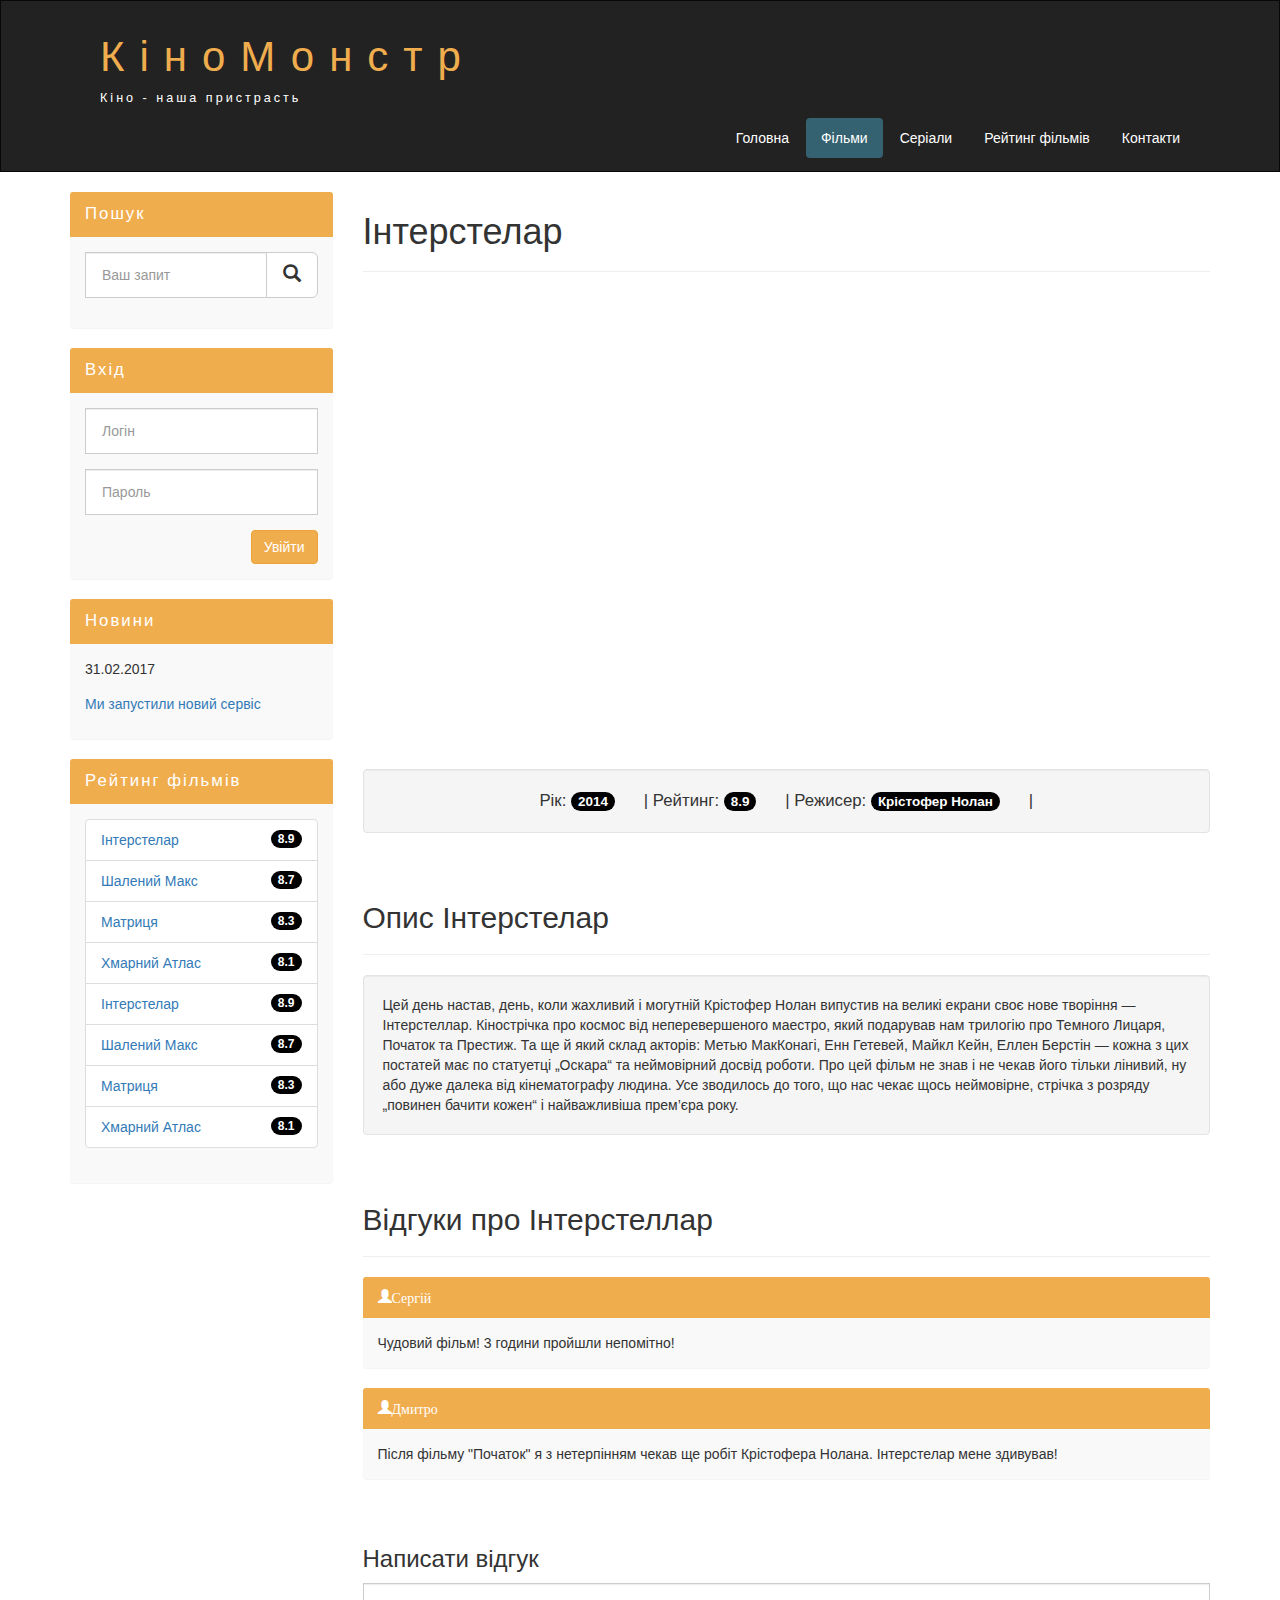
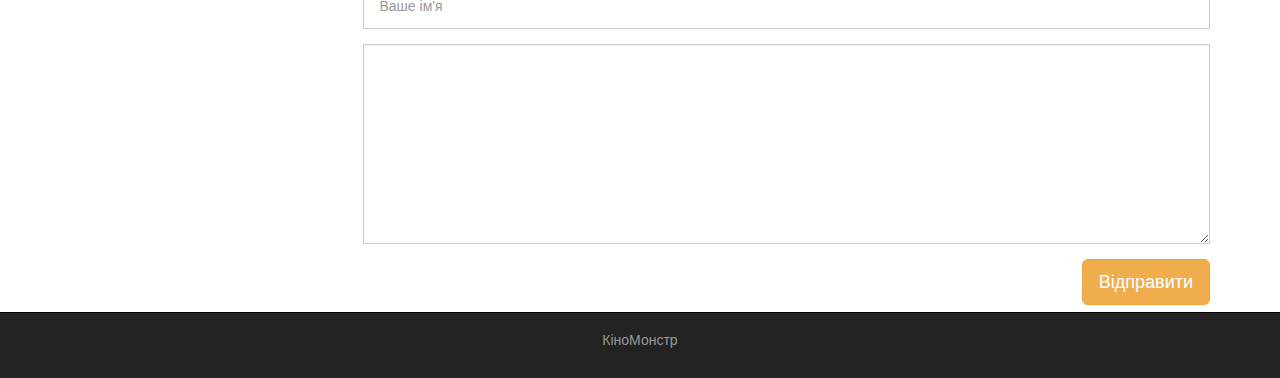
<file: show.html>
<!DOCTYPE html>
<html lang="uk">
  <head>
    <meta charset="utf-8">
    <meta http-equiv="X-UA-Compatible" content="IE=edge">
    <meta name="viewport" content="width=device-width, initial-scale=1">
    <!-- The above 3 meta tags *must* come first in the head; any other head content must come *after* these tags -->
    <title>Фільми - КіноМонстр</title>

    <!-- Bootstrap -->
    <link rel="stylesheet" href="./bootstrap/css/bootstrap.min.css">
    <link rel="stylesheet" href="./css/styles.css">

    <!-- HTML5 shim and Respond.js for IE8 support of HTML5 elements and media queries -->
    <!-- WARNING: Respond.js doesn't work if you view the page via file:// -->
    <!--[if lt IE 9]>
      <script src="https://cdn.jsdelivr.net/npm/html5shiv@3.7.3/dist/html5shiv.min.js"></script>
      <script src="https://cdn.jsdelivr.net/npm/respond.js@1.4.2/dest/respond.min.js"></script>
    <![endif]-->
  </head>
  <body>
    
    <div class="container-fluid">
      <div class="row">
        <nav role="navigation" class="navbar navbar-inverse">
          <div class="container">
            <div class="navbar-header header">

              <div class="container">
                <div class="col-lg-12">
                  <h1><a href="./index.html">КіноМонстр</a></h1>
                  <p>Кіно - наша пристрасть</p>
                </div>
              </div>
              <button type="button" data-target="#navbarCollapse" data-toggle="collapse" class="navbar-toggle">
                <span class="sr-only">Toggle navigation</span>
                <span class="icon-bar"></span>
                <span class="icon-bar"></span>
                <span class="icon-bar"></span>
              </button>
            </div>
            <div id="navbarCollapse" class="collapse navbar-collapse navbar-right">
              <ul class="nav nav-pills">
                <li><a href="./index.html">Головна</a></li>
                <li class="active"><a href="./films.html">Фільми</a></li>
                <li><a href="./serials.html">Серіали</a></li>
                <li><a href="./rating.html">Рейтинг фільмів</a></li>
                <li><a href="./contacts.html">Контакти</a></li>
              </ul>
            </div>
          </div>
        </nav>
      </div>
    </div>


    <div class="wrapper">
      <div class="container">
        <div class="row">
          <div class="col-lg-9 col-sm-push-3">
            <form role="search" class="visible-xs">
              <div class="form-group">
                <div class="input-group">
                  <input type="search" class="form-control input-lg" placeholder="Ваш запит">
                  <div class="input-group-btn">
                    <button class="btn btn-default btn-lg" type="submit"><i class="glyphicon glyphicon-search"></i></button>
                  </div>
                </div>
              </div>
            </form>
            <h1>Інтерстелар</h1>
            <hr>

            <div class="embed-responsive embed-responsive-16by9">
              <iframe class="embed-responsive-item" src="https://www.youtube.com/embed/_DQ-lqOhwIM" title="YouTube video player" frameborder="0" allow="accelerometer; autoplay; clipboard-write; encrypted-media; gyroscope; picture-in-picture" allowfullscreen></iframe>
            </div>

            <div class="well info-block text-center">
              Рік: <span class="badge">2014</span> |
              Рейтинг: <span class="badge">8.9</span> |
              Режисер: <span class="badge">Крістофер Нолан</span> |
            </div>

            <div class="margin-8"></div>

            <h2>Опис Інтерстелар</h2>
            <hr>

            <div class="well">
              Цей день настав, день, коли жахливий і могутній Крістофер Нолан випустив на великі екрани своє нове творіння — Інтерстеллар. Кінострічка про космос від неперевершеного маестро, який подарував нам трилогію про Темного Лицаря, Початок та Престиж. Та ще й який склад акторів: Метью МакКонагі, Енн Гетевей, Майкл Кейн, Еллен Берстін — кожна з цих постатей має по статуетці „Оскара“ та неймовірний досвід роботи. Про цей фільм не знав і не чекав його тільки лінивий, ну або дуже далека від кінематографу людина. Усе зводилось до того, що нас чекає щось неймовірне, стрічка з розряду „повинен бачити кожен“ і найважливіша прем’єра року.
            </div>

            <div class="margin-8"></div>

            <h2>Відгуки про Інтерстеллар</h2>
            <hr>

            <div class="panel panel-info">
              <div class="panel-heading"><i class="glyphicon glyphicon-user"><span>Сергій</span></i></div>
              <div class="panel-body">
                Чудовий фільм! 3 години пройшли непомітно!
              </div>
            </div>

            <div class="panel panel-info">
              <div class="panel-heading"><i class="glyphicon glyphicon-user"><span>Дмитро</span></i></div>
              <div class="panel-body">
                Після фільму "Початок" я з нетерпінням чекав ще робіт Крістофера Нолана. Інтерстелар мене здивував!
              </div>
            </div>

            <div class="margin-8"></div>

            <h3>Написати відгук</h3>

            <form>
              <div class="form-group">
                <input type="text" placeholder="Ваше ім'я" class="form-control input-lg">
              </div>
              <div class="form-group">
                <textarea class="form-control"></textarea>
              </div>
              <button class="btn btn-lg btn-warning pull-right">Відправити</button>
            </form>

            <div class="margin-8 clear"></div>
          </div>

          

          
          <!-- Sidebar panel -->
          <div class="col-lg-3 col-sm-pull-9">
            <div class="panel panel-info hidden-xs">
              <div class="panel-heading"> <div class="sidebar-header">Пошук</div></div>
              <div class="panel-body">
                <form role="search">
                  <div class="form-group">
                    <div class="input-group">
                      <input type="search" class="form-control input-lg" placeholder="Ваш запит">
                      <div class="input-group-btn">
                        <button class="btn btn-default btn-lg" type="submit"><i class="glyphicon glyphicon-search"></i></button>
                      </div>
                    </div>
                  </div>
                </form>
              </div>
            </div>

            <div class="panel panel-info">
              <div class="panel-heading"> <div class="sidebar-header">Вхід</div></div>
              <div class="panel-body">
                <form role="form">
                  <div class="form-group">
                    <input type="text" class="form-control input-lg" placeholder="Логін">
                  </div>
                  <div class="form-group">
                    <input type="password" class="form-control input-lg" placeholder="Пароль">
                  </div>
                  <button type="submit" class="btn btn-warning pull-right">Увійти</button>
                </form>
              </div>
            </div>

            <div class="panel panel-info">
              <div class="panel-heading"> <div class="sidebar-header">Новини</div></div>
              <div class="panel-body">
                <span>31.02.2017</span>
                <p class="article"><a href="#">Ми запустили новий сервіс</a></p>
              </div>
            </div>

            <div class="panel panel-info">
              <div class="panel-heading"> <div class="sidebar-header">Рейтинг фільмів</div></div>
              <div class="panel-body">
                <ul class="list-group">
                  <li class="list-group-item list-group-warning">
                    <span class="badge">8.9</span>
                    <a href="./show.html">Інтерстелар</a>
                  </li>
                  <li class="list-group-item list-group-warning">
                    <span class="badge">8.7</span>
                    <a href="#">Шалений Макс</a>
                  </li>
                  <li class="list-group-item list-group-warning">
                    <span class="badge">8.3</span>
                    <a href="#">Матриця</a>
                  </li>
                  <li class="list-group-item list-group-warning">
                    <span class="badge">8.1</span>
                    <a href="#">Хмарний Атлас</a>
                  </li>

                  <li class="list-group-item list-group-warning">
                    <span class="badge">8.9</span>
                    <a href="./show.html">Інтерстелар</a>
                  </li>
                  <li class="list-group-item list-group-warning">
                    <span class="badge">8.7</span>
                    <a href="#">Шалений Макс</a>
                  </li>
                  <li class="list-group-item list-group-warning">
                    <span class="badge">8.3</span>
                    <a href="#">Матриця</a>
                  </li>
                  <li class="list-group-item list-group-warning">
                    <span class="badge">8.1</span>
                    <a href="#">Хмарний Атлас</a>
                  </li>
                </ul>
              </div>
            </div>
          </div>
        </div>
      </div>

      <div class="clear"></div>
    </div>

    <footer class="footer">
      <div class="contanier">
        <p class="text-center"><a href="#">КіноМонстр</a></p>
      </div>
    </footer>


    <!-- jQuery (necessary for Bootstrap's JavaScript plugins) -->
    <script src="https://ajax.googleapis.com/ajax/libs/jquery/1.12.4/jquery.min.js"></script>
    <!-- Include all compiled plugins (below), or include individual files as needed -->
    <script src="./bootstrap/js/bootstrap.min.js"></script>
  </body>
</html>
</file>
<file: css/styles.css>
.header a, a:hover {
  color: #f0ad4e;
  text-decoration: none;
}


.header h1 {
  letter-spacing: 15px;
  font-size: 300%;
}

.header p {
  color: white !important;
  font-size: 90%;
  letter-spacing: 3px;
}

.nav-pills>li.active>a, .nav-pills>li.active>a:focus, .nav-pills>li.active>a:hover {
  color: #fff;
  background-color: #346270;
}

.nav-pills>li>a {
  color: #fff; 
}

.nav-pills>li>a:hover {
  background-color: #346270;
}

.navbar-inverse {
  padding: 1%;
  border-radius: 0;
}

/* mobile */

@media (max-width: 767px) {
  .nav-pills>li {
    float: none;
  }

  .nav-pills {
    text-align: center;
  }

  .header h1 {
    letter-spacing: 5px;
    font-size: 280%;
  }

  .header {
    text-align: center; 
  }
}

.clear {
  clear: both;
  width: 63px;
}

.wrapper {
  min-height: 100%;
}

html, body {
  height: 100%;
}

/* Main content */

.films_block {
  text-align: center;
}

.films_block img {
  margin-bottom: 5%;
  border-radius: 5px;
  border: solid 5px #dad7d5;
  width: 100%;
}

.film_label {
  padding: 2%;
  margin-bottom: 4%;
}

.margin-8 {
  margin-top: 8%;
}

/* Sidebar panel */

.panel {
  border: none;
}

.panel-body {
  background-color: #f9f9f9;
}

.panel-info>.panel-heading {
  background-color: #f0ad4e;
  color: white;
  border-color: transparent;
}

.sidebar-header {
  font-size: 120%;
  letter-spacing: 2px;
}

.form-control {
  border-radius: 0px;
}

.input-lg {
  font-size: 14px;
}

.article {
  margin-top: 15px;
}

.list-group-item-warning {
  color: #8a6d3b;
  background-color: #f9f9f9;
}

.badge {
  background-color: #000;
}




/* Show */ 
.info-block {
  font-size: 120%;
}

.info-block .badge {
  font-size: 80%;
}

.info-block span {
  margin-right: 3%;
}

textarea.form-control {
  height: 200px;
}

/* Rating */

.table tbody>tr>td.vert-align {
  vertical-align: middle;
}

/* Footer */


footer {
  color: #666;
  background-color: #222;
  padding: 17px 0 18px 0;
  border-top: 1px solid #000;
}

footer a {
  color: #999;
}

footer a:hover {
  color: white;
}
</file>
